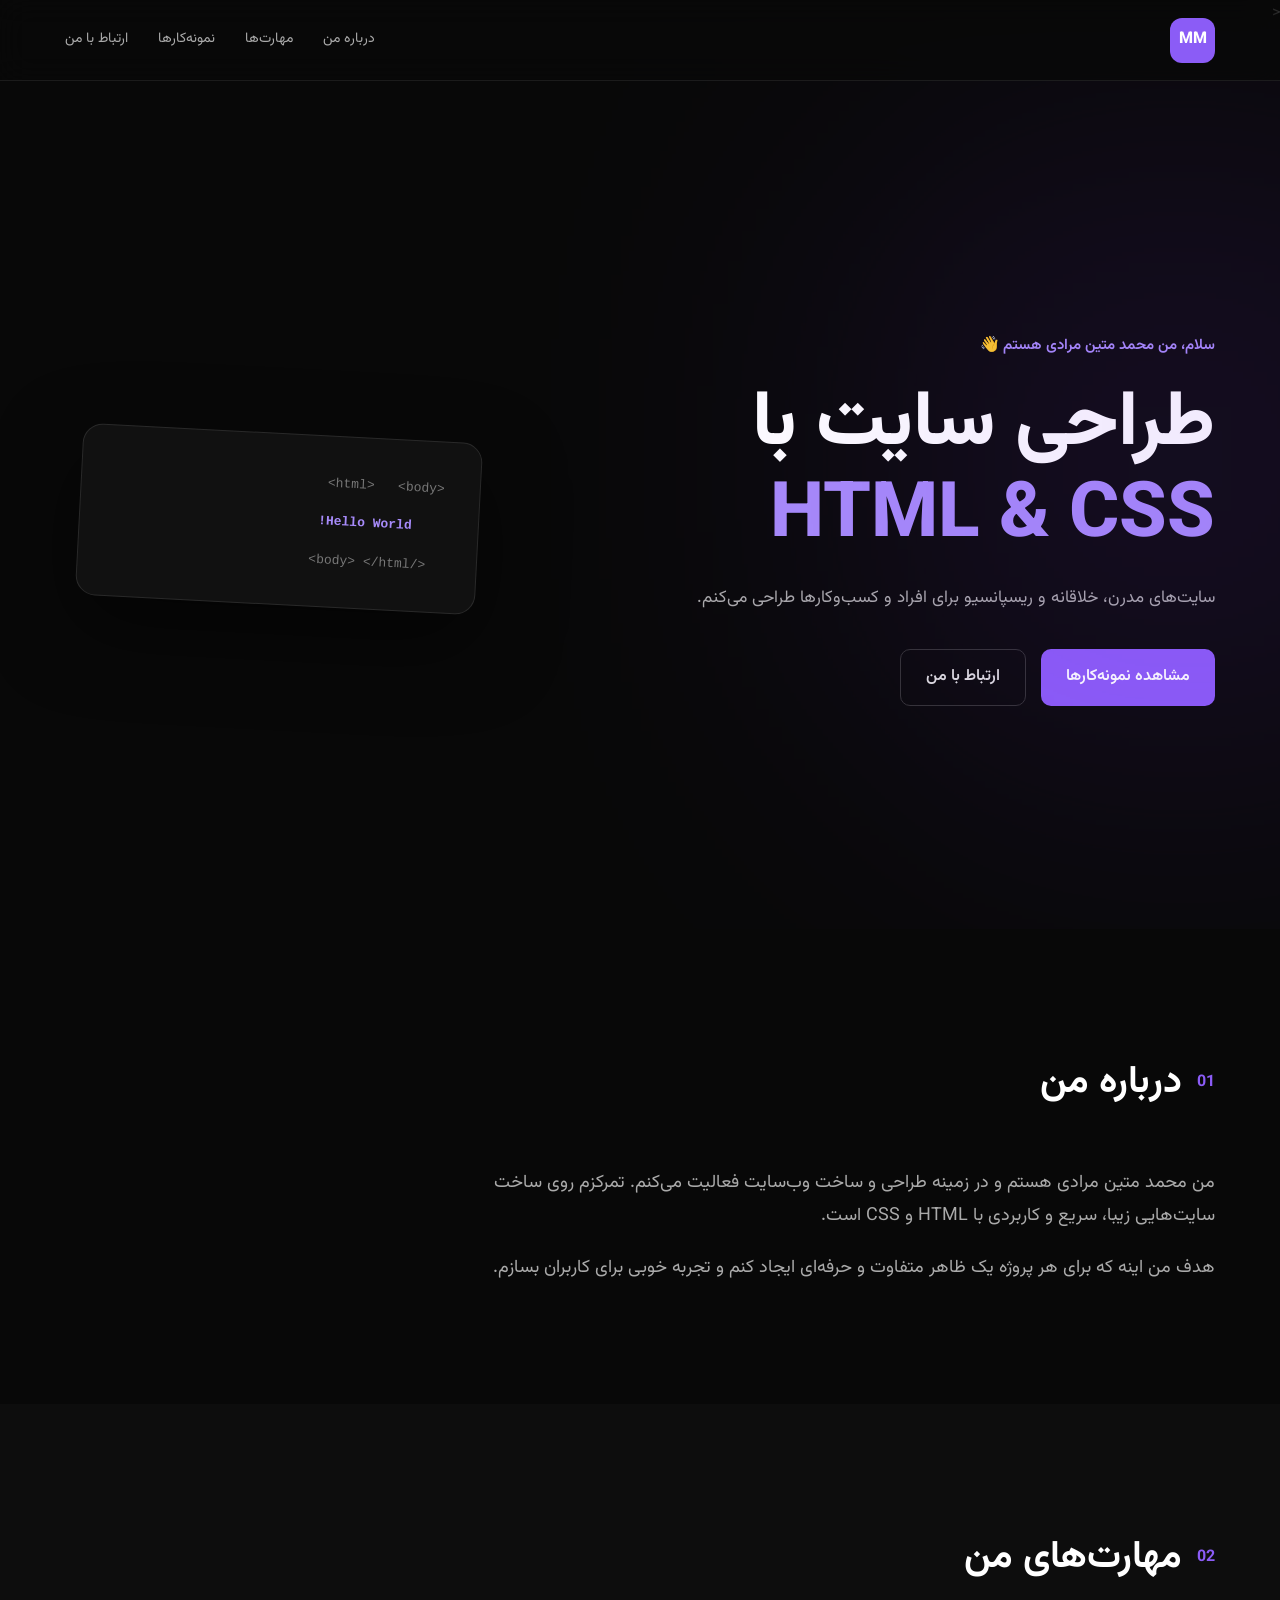
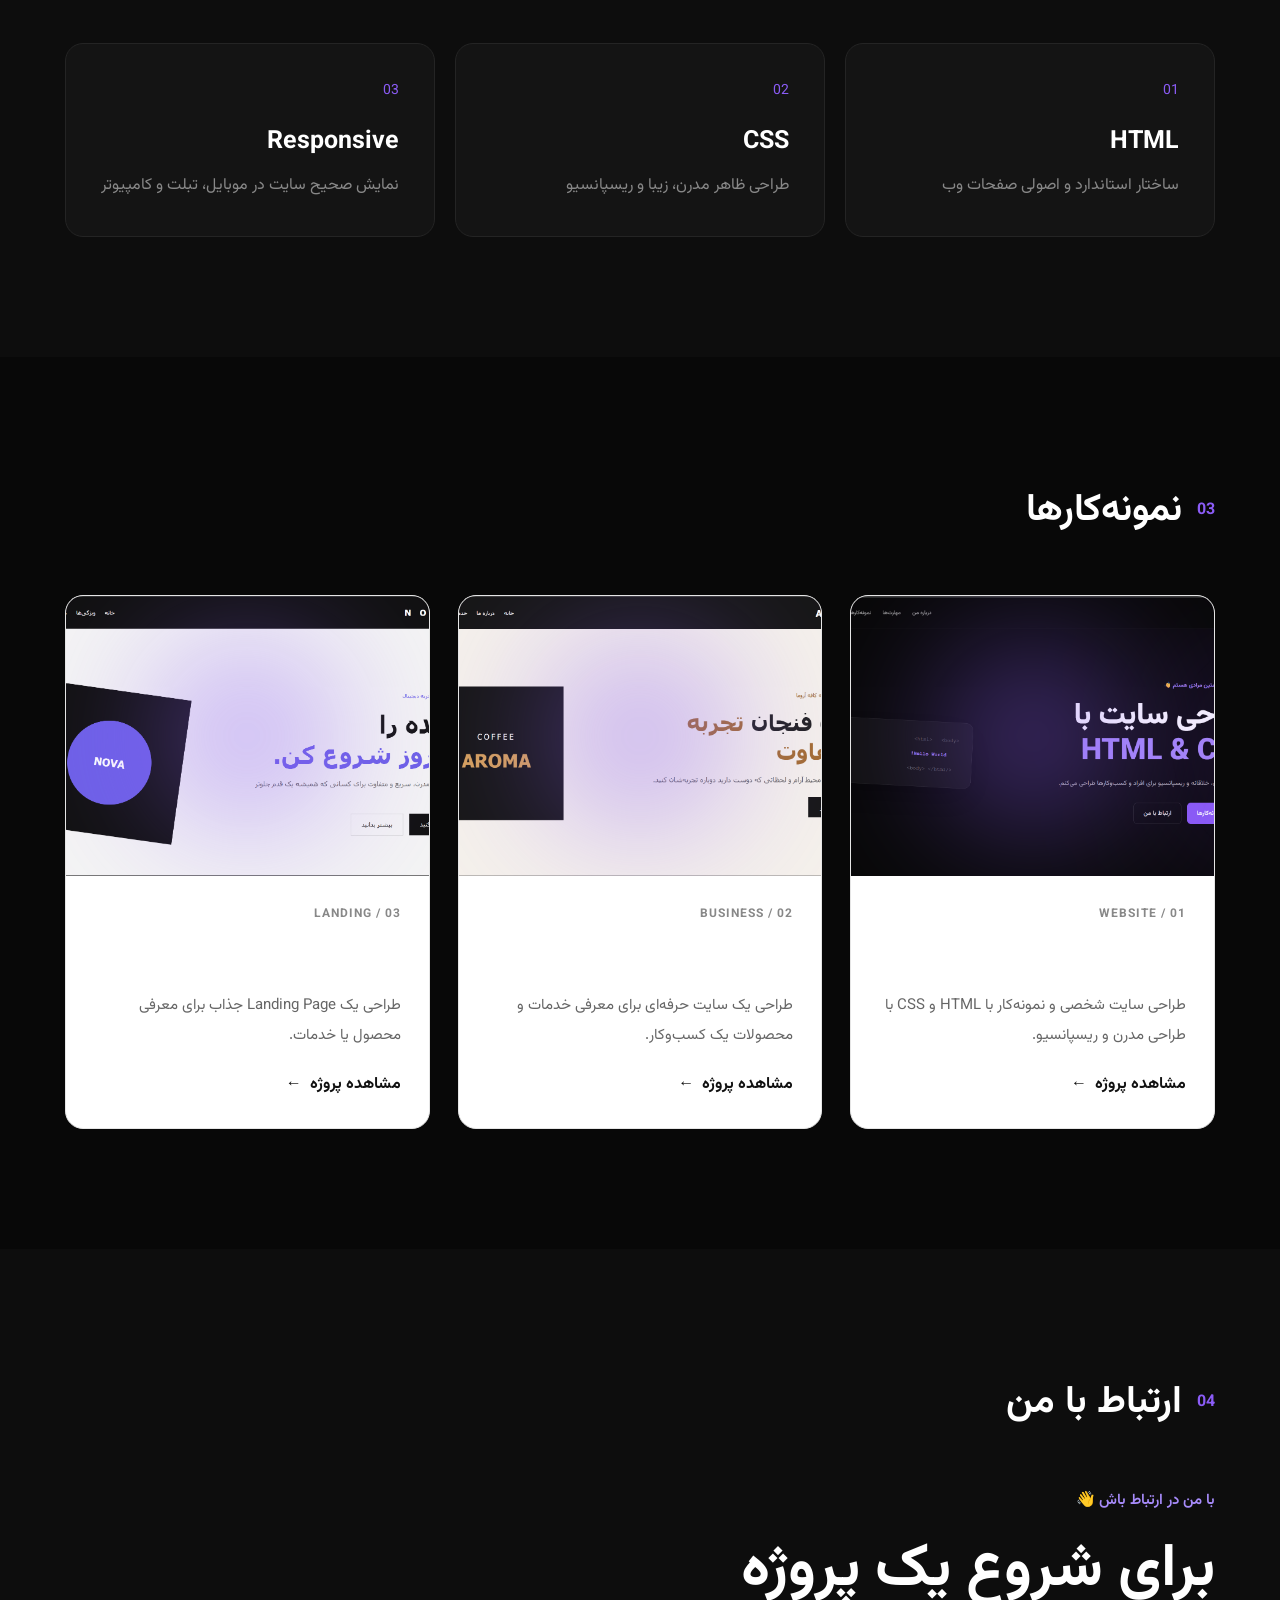
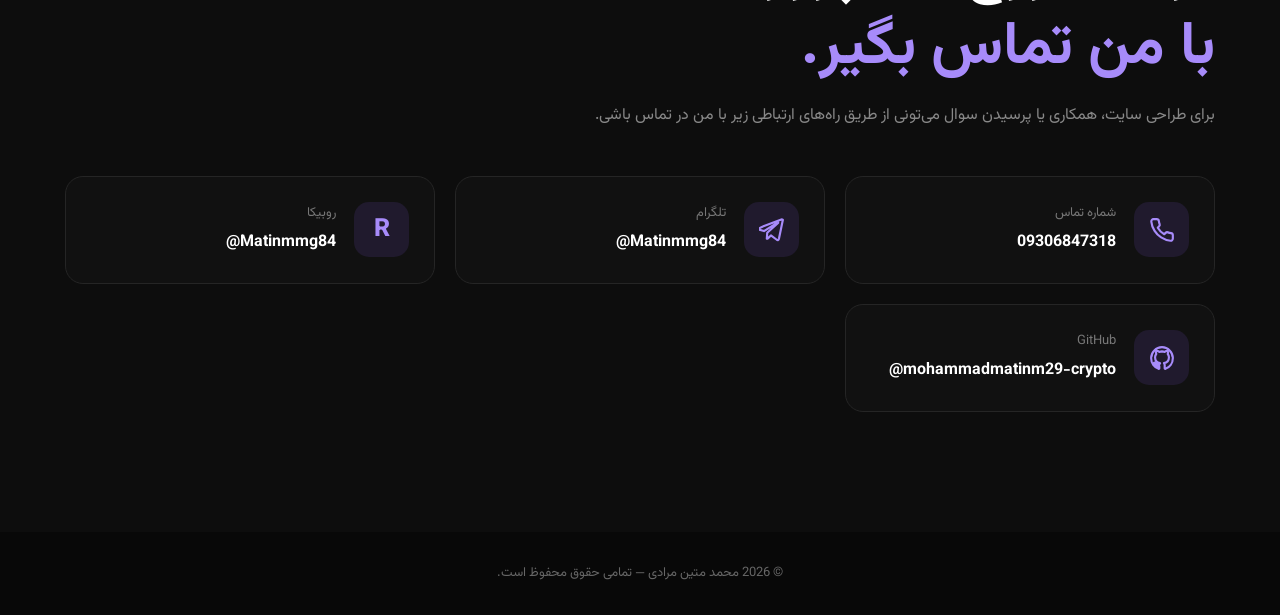
<file: index.html>
<!DOCTYPE html>
<html lang="fa" dir="rtl">
<head>
    <<head>

    <meta charset="UTF-8">

    <meta name="viewport"
          content="width=device-width, initial-scale=1.0">

    <title>
        محمد متین مرادی | طراح سایت و توسعه‌دهنده وب
    </title>

    <meta name="description"
          content="پورتفولیوی محمد متین مرادی؛ طراح و توسعه‌دهنده وب، متخصص طراحی سایت‌های مدرن، ریسپانسیو و حرفه‌ای با HTML و CSS.">

    <meta property="og:title"
      content="محمد متین مرادی | طراح سایت">

<meta property="og:description"
      content="پورتفولیوی محمد متین مرادی؛ طراحی سایت‌های مدرن و ریسپانسیو.">

<meta property="og:type"
      content="website">

<meta property="og:url"
      content="https://mohammadmatinm29-crypto.github.io/">

<meta property="og:image"
      content="https://mohammadmatinm29-crypto.github.io/images/project-1.jpg">

<meta property="og:locale"
      content="fa_IR">
    <meta name="author"
          content="محمد متین مرادی">

    <meta name="robots"
          content="index, follow">

    <meta name="language"
          content="fa">

    <meta name="theme-color"
          content="#111111">

    <link rel="icon"
          type="image/png"
          href="/ChatGPT Image Aug 24, 2026, 04_18_08 PM.png">

    <link rel="stylesheet"
          href="style.css">

</head>
</head>

<body>
     <div id="top"></div>
    <header class="header">
        <div class="container">
            <a href="#top" class="logo">MM</a>

            <button class="menu-btn" id="menuBtn" aria-label="باز کردن منو">
    ☰
</button>

<nav class="nav" id="navMenu">
    <a href="#about">درباره من</a>
    <a href="#skills">مهارت‌ها</a>
    <a href="#projects">نمونه‌کارها</a>
    <a href="#contact">ارتباط با من</a>
</nav>
        </div>
    </header>


    <main>

        <!-- Hero -->
        <section class="hero">
            <div class="container hero-content">

                <div class="hero-text">
                    <p class="small-title">سلام، من محمد متین مرادی هستم 👋</p>

                    <h1>
                        طراحی سایت با
                        <span>HTML & CSS</span>
                    </h1>

                    <p class="hero-description">
                        سایت‌های مدرن، خلاقانه و ریسپانسیو برای افراد و کسب‌وکارها طراحی می‌کنم.
                    </p>

                    <div class="hero-buttons">
                        <a href="#projects" class="btn primary">
                            مشاهده نمونه‌کارها
                        </a>

                        <a href="#contact" class="btn secondary">
                            ارتباط با من
                        </a>

  
                    </div>
                </div>

                <div class="hero-card">
                    <div class="code-box">
                        <span>&lt;html&gt;</span>
                        <span>&nbsp;&nbsp;&lt;body&gt;</span>
                        <strong>&nbsp;&nbsp;&nbsp;&nbsp;Hello World!</strong>
                        <span>&nbsp;&nbsp;&lt;/body&gt;</span>
                        <span>&lt;/html&gt;</span>
                    </div>
                </div>

            </div>
        </section>


        <!-- About -->
        <section id="about" class="section">
            <div class="container">

                <div class="section-title">
                    <span>01</span>
                    <h2>درباره من</h2>
                </div>

                <div class="about-content">
                    <p>
                        من محمد متین مرادی هستم و در زمینه طراحی و ساخت وب‌سایت فعالیت می‌کنم.
                        تمرکزم روی ساخت سایت‌هایی زیبا، سریع و کاربردی با HTML و CSS است.
                    </p>

                    <p>
                        هدف من اینه که برای هر پروژه یک ظاهر متفاوت و حرفه‌ای ایجاد کنم
                        و تجربه خوبی برای کاربران بسازم.
                    </p>
                </div>

            </div>
        </section>


        <!-- Skills -->
        <section id="skills" class="section dark-section">
            <div class="container">

                <div class="section-title">
                    <span>02</span>
                    <h2>مهارت‌های من</h2>
                </div>

                <div class="skills">

                    <div class="skill-card">
                        <div class="skill-number">01</div>
                        <h3>HTML</h3>
                        <p>
                            ساختار استاندارد و اصولی صفحات وب
                        </p>
                    </div>

                    <div class="skill-card">
                        <div class="skill-number">02</div>
                        <h3>CSS</h3>
                        <p>
                            طراحی ظاهر مدرن، زیبا و ریسپانسیو
                        </p>
                    </div>

                    <div class="skill-card">
                        <div class="skill-number">03</div>
                        <h3>Responsive</h3>
                        <p>
                            نمایش صحیح سایت در موبایل، تبلت و کامپیوتر
                        </p>
                    </div>

                </div>

            </div>
        </section>


       <!-- Projects -->
<section id="projects" class="section">
    <div class="container">

        <div class="section-title">
            <span>03</span>
            <h2>نمونه‌کارها</h2>
        </div>

        <div class="projects">

            <!-- Project 01 -->
            <article class="project-card">

                <div class="project-image">
    <img src="/project1-img.png" alt="نمونه کار سایت شخصی">
</div>

                <div class="project-info">
                    <span class="project-number">01 / WEBSITE</span>

                    <h3>سایت شخصی من</h3>

                    <p>
                        طراحی سایت شخصی و نمونه‌کار با
                        HTML و CSS با طراحی مدرن و ریسپانسیو.
                    </p>

     <a href="https://mohammadmatinm29-crypto.github.io/portfolio-project/" target="_blank">
    مشاهده پروژه
    <span>←</span>
</a>
                </div>

            </article>


            <!-- Project 02 -->
            <article class="project-card">

               <div class="project-image">
    <img src="/priject2-img.png" alt="نمونه کار سایت شخصی">
</div>

                <div class="project-info">
                    <span class="project-number">02 / BUSINESS</span>

                    <h3>سایت معرفی کسب‌وکار</h3>

                    <p>
                        طراحی یک سایت حرفه‌ای برای معرفی
                        خدمات و محصولات یک کسب‌وکار.
                    </p>

                <a href="https://mohammadmatinm29-crypto.github.io/business-website/" target="_blank">
    مشاهده پروژه
    <span>←</span>
</a>
                </div>

            </article>


            <!-- Project 03 -->
            <article class="project-card">

            <div class="project-image">
    <img src="/priject3-img.png" alt="نمونه کار سایت شخصی">
</div>

                <div class="project-info">
                    <span class="project-number">03 / LANDING</span>

                    <h3>صفحه فرود مدرن</h3>

                    <p>
                        طراحی یک Landing Page جذاب برای
                        معرفی محصول یا خدمات.
                    </p>

                    <a href="https://mohammadmatinm29-crypto.github.io/landing-page/" target="_blank">
    مشاهده پروژه
    <span>←</span>
</a>
                </div>

            </article>

        </div>

    </div>
</section>



      <!-- Contact -->
<section id="contact" class="section contact-section">
    <div class="container">

        <div class="section-title">
            <span>04</span>
            <h2>ارتباط با من</h2>
        </div>

        <div class="contact-intro">
            <span class="small-title">با من در ارتباط باش 👋</span>

            <h2>
                برای شروع یک پروژه
                <br>
                <span>با من تماس بگیر.</span>
            </h2>

            <p>
                برای طراحی سایت، همکاری یا پرسیدن سوال می‌تونی از طریق
                راه‌های ارتباطی زیر با من در تماس باشی.
            </p>
        </div>


        <div class="contact-cards">

            <!-- Phone -->
            <a href="tel:09123456789" class="contact-card">

                <div class="contact-icon">
                    <svg viewBox="0 0 24 24">
                        <path d="M22 16.92v3a2 2 0 0 1-2.18 2
                        19.79 19.79 0 0 1-8.63-3.07
                        19.5 19.5 0 0 1-6-6
                        19.79 19.79 0 0 1-3.07-8.67
                        A2 2 0 0 1 4.11 2h3
                        a2 2 0 0 1 2 1.72
                        12.84 12.84 0 0 0 .7 2.81
                        2 2 0 0 1-.45 2.11L8.09 9.91
                        a16 16 0 0 0 6 6l1.27-1.27
                        a2 2 0 0 1 2.11-.45
                        12.84 12.84 0 0 0 2.81.7
                        A2 2 0 0 1 22 16.92z"/>
                    </svg>
                </div>

                <div>
                    <span>شماره تماس</span>
                    <strong>09306847318</strong>
                </div>

            </a>

           <!-- Telegram -->
<a href="https://t.me/Matinmmg84"
   target="_blank"
   class="contact-card">

    <div class="contact-icon">
        <svg viewBox="0 0 24 24">
            <path d="M21.9 3.2
            L18.4 20.1
            C18.1 21.3 17.4 21.6 16.4 21
            L11 17
            L8.4 19.5
            C8.1 19.8 7.8 20.1 7.2 20.1
            L7.6 14.6
            L17.6 5.5
            C18 5.1 17.5 4.9 17 5.2
            L4.6 13
            L0 11.6
            C-1 11.3 -1 10.6 4.7 8.4
            L20.6 2.3
            C21.5 2 22.3 2.6 21.9 3.2Z"/>
        </svg>
    </div>

    <div>
        <span>تلگرام</span>
        <strong>@Matinmmg84</strong>
    </div>

</a>


            <!-- Rubika -->
            <a href="https://rubika.ir/Matinmmg84"
               target="_blank"
               class="contact-card">

                <div class="contact-icon rubika-icon">
                    R
                </div>

                <div>
                    <span>روبیکا</span>
                    <strong>@Matinmmg84</strong>
                </div>

            </a>

            <a href="https://github.com/mohammadmatinm29-crypto"
   target="_blank"
   class="contact-card">

    <div class="contact-icon">
        <svg viewBox="0 0 24 24">
            <path d="M12 2
            C6.48 2 2 6.58 2 12.26
            C2 16.79 4.87 20.62 8.84 21.99
            C9.34 22.08 9.52 21.77 9.52 21.5
            V19.7
            C6.73 20.34 6.14 18.32 6.14 18.32
            C5.69 17.12 5.04 16.8 5.04 16.8
            C4.14 16.16 5.11 16.17 5.11 16.17
            C6.1 16.24 6.62 17.22 6.62 17.22
            C7.5 18.78 8.93 18.34 9.55 18.08
            C9.64 17.41 9.9 16.97 10.18 16.72
            C7.95 16.46 5.61 15.57 5.61 11.31
            C5.61 10.09 6.03 9.1 6.73 8.32
            C6.61 8 6.25 6.95 6.84 5.4
            C6.84 5.4 7.75 5.09 9.51 6.31
            C10.32 6.08 11.16 5.96 12 5.95
            C12.84 5.96 13.68 6.08 14.49 6.31
            C16.25 5.09 17.16 5.4 17.16 5.4
            C17.75 6.95 17.39 8 17.27 8.32
            C17.97 9.1 18.39 10.09 18.39 11.31
            C18.39 15.58 16.04 16.45 13.81 16.71
            C14.16 17.03 14.48 17.65 14.48 18.61
            V21.5
            C14.48 21.77 14.66 22.08 15.17 21.99
            C19.13 20.62 22 16.79 22 12.26
            C22 6.58 17.52 2 12 2Z"/>
        </svg>
    </div>

    <div>
        <span>GitHub</span>
        <strong>@mohammadmatinm29-crypto</strong>
    </div>

</a>

        </div>

    </div>
</section>


    </main>


    <footer class="footer">
        <div class="container">
            <p>
                © 2026 محمد متین مرادی — تمامی حقوق محفوظ است.
            </p>
        </div>
    </footer>
 <script src="script.js"></script>
</body>
</html>
</file>
<file: style.css>
@import url('https://fonts.googleapis.com/css2?family=Vazirmatn:wght@400;500;600;700;800&display=swap');

* {
    margin: 0;
    padding: 0;
    box-sizing: border-box;
}

html {
    scroll-behavior: smooth;
}

body {
    font-family: 'Vazirmatn', sans-serif;
    background: #080808;
    color: #ffffff;
    line-height: 1.8;
}

a {
    color: inherit;
    text-decoration: none;
}

.container {
    width: min(1150px, 90%);
    margin: auto;
}


/* Header */

.header {
    position: fixed;
    top: 0;
    width: 100%;
    z-index: 100;
    background: rgba(8, 8, 8, 0.75);
    backdrop-filter: blur(15px);
    border-bottom: 1px solid rgba(255,255,255,0.08);
}

.header .container {
    height: 80px;
    display: flex;
    align-items: center;
    justify-content: space-between;
}

.logo {
    width: 45px;
    height: 45px;
    display: flex;
    align-items: center;
    justify-content: center;
    border-radius: 12px;
    background: #8b5cf6;
    font-weight: 800;
}

.nav {
    display: flex;
    gap: 30px;
}

.nav a {
    color: #aaa;
    font-size: 14px;
    transition: 0.3s;
}

.nav a:hover {
    color: #fff;
}


/* Hero */

.hero {
    min-height: 100vh;
    display: flex;
    align-items: center;
    position: relative;
    overflow: hidden;
}

.hero::before {
    content: "";
    position: absolute;
    width: 500px;
    height: 500px;
    background: #7c3aed;
    filter: blur(180px);
    opacity: 0.18;
    top: 20%;
    right: -150px;
}

.hero-content {
    display: grid;
    grid-template-columns: 1.2fr 0.8fr;
    align-items: center;
    gap: 80px;
    padding-top: 80px;
}

.small-title {
    color: #a78bfa;
    font-size: 15px;
    font-weight: 600;
}

.hero h1 {
    font-size: clamp(45px, 6vw, 78px);
    line-height: 1.2;
    margin: 20px 0;
    font-weight: 800;
}

.hero h1 span,
.contact h2 span {
    color: #a78bfa;
}

.hero-description {
    color: #aaa;
    font-size: 17px;
    max-width: 600px;
}

.hero-buttons {
    display: flex;
    gap: 15px;
    margin-top: 35px;
}

.btn {
    display: inline-flex;
    align-items: center;
    justify-content: center;
    padding: 13px 25px;
    border-radius: 10px;
    transition: 0.3s;
    font-weight: 600;
}

.primary {
    background: #8b5cf6;
    color: white;
}

.primary:hover {
    background: #7c3aed;
    transform: translateY(-3px);
}

.secondary {
    border: 1px solid #333;
    color: #ddd;
}

.secondary:hover {
    border-color: #8b5cf6;
}


/* Code Card */

.hero-card {
    display: flex;
    justify-content: center;
}

.code-box {
    width: 100%;
    max-width: 400px;
    padding: 35px;
    background: #111;
    border: 1px solid #292929;
    border-radius: 20px;
    box-shadow: 0 30px 80px rgba(0,0,0,0.5);
    font-family: monospace;
    color: #777;
    transform: rotate(3deg);
}

.code-box strong {
    display: block;
    color: #a78bfa;
    margin: 15px 0;
}


/* Sections */

.section {
    padding: 120px 0;
}

.dark-section {
    background: #0d0d0d;
}

.section-title {
    display: flex;
    align-items: center;
    gap: 15px;
    margin-bottom: 50px;
}

.section-title span {
    color: #8b5cf6;
    font-weight: 700;
}

.section-title h2 {
    font-size: 38px;
}


/* About */

.about-content {
    max-width: 800px;
    color: #aaa;
    font-size: 18px;
}

.about-content p + p {
    margin-top: 20px;
}


/* Skills */

.skills {
    display: grid;
    grid-template-columns: repeat(3, 1fr);
    gap: 20px;
}

.skill-card {
    padding: 35px;
    background: #141414;
    border: 1px solid #242424;
    border-radius: 18px;
    transition: 0.3s;
}

.skill-card:hover {
    transform: translateY(-8px);
    border-color: #8b5cf6;
}

.skill-number {
    color: #8b5cf6;
    font-size: 14px;
}

.skill-card h3 {
    font-size: 25px;
    margin: 15px 0 8px;
}

.skill-card p {
    color: #888;
}


/* Projects */

.projects {
    display: grid;
    grid-template-columns: repeat(3, 1fr);
    gap: 20px;
}

.project-card {
    background: #111;
    border: 1px solid #222;
    border-radius: 18px;
    overflow: hidden;
    transition: 0.3s;
}

.project-card:hover {
    transform: translateY(-8px);
    border-color: #8b5cf6;
}

.project-image {
    height: 220px;
    display: flex;
    align-items: center;
    justify-content: center;
    background: linear-gradient(
        135deg,
        #21154a,
        #111
    );
    color: #a78bfa;
    font-size: 25px;
    font-weight: 700;
}

.project-info {
    padding: 25px;
}

.project-info h3 {
    font-size: 20px;
}

.project-info p {
    color: #888;
    margin: 10px 0 20px;
}

.project-info a {
    color: #a78bfa;
}


/* Contact */

.contact-section {
    background: #0d0d0d;
}

.contact {
    display: flex;
    justify-content: space-between;
    align-items: center;
    gap: 40px;
}

.contact h2 {
    font-size: clamp(35px, 5vw, 60px);
    line-height: 1.3;
    margin-top: 15px;
}


/* Footer */

.footer {
    padding: 30px 0;
    color: #666;
    text-align: center;
    font-size: 13px;
}

/* Contact */

.contact-intro {
    margin-bottom: 45px;
}

.contact-intro h2 {
    font-size: clamp(35px, 5vw, 60px);
    line-height: 1.3;
    margin: 15px 0;
}

.contact-intro h2 span {
    color: #a78bfa;
}

.contact-intro p {
    color: #888;
    max-width: 650px;
    font-size: 16px;
}


/* Contact Cards */

.contact-cards {
    display: grid;
    grid-template-columns: repeat(3, 1fr);
    gap: 20px;
}

.contact-card {
    display: flex;
    align-items: center;
    gap: 18px;

    padding: 25px;

    background: #111;
    border: 1px solid #252525;
    border-radius: 18px;

    transition: all 0.3s ease;
}

.contact-card:hover {
    transform: translateY(-7px);
    border-color: #8b5cf6;
    background: #151515;
}

.contact-icon {
    width: 55px;
    height: 55px;

    flex-shrink: 0;

    display: flex;
    align-items: center;
    justify-content: center;

    border-radius: 15px;

    background: rgba(139, 92, 246, 0.12);
    color: #a78bfa;
}

.contact-icon svg {
    width: 26px;
    height: 26px;

    fill: none;
    stroke: currentColor;
    stroke-width: 2;
    stroke-linecap: round;
    stroke-linejoin: round;
}

.contact-card span {
    display: block;
    color: #777;
    font-size: 13px;
    margin-bottom: 4px;
}

.contact-card strong {
    display: block;
    color: #fff;
    font-size: 16px;
    direction: ltr;
}


/* Rubika Icon */

.rubika-icon {
    font-size: 25px;
    font-weight: 800;
}

/* New Projects */

.project-image {
    position: relative;
    overflow: hidden;
}

.project-image::before {
    content: "";
    position: absolute;
    width: 180px;
    height: 180px;
    border-radius: 50%;
    background: #8b5cf6;
    filter: blur(70px);
    opacity: 0.5;
}

.project-image span {
    position: relative;
    z-index: 2;

    font-size: 24px;
    font-weight: 800;
    letter-spacing: 2px;
}


/* Project backgrounds */
.project-image {
    width: 100%;
    height: 320px;
    overflow: hidden;
    background: #eee;
}

.project-image img {
    width: 100%;
    height: 100%;
    object-fit: cover;
    display: block;
    transition: transform 0.5s ease;
}

.project-card:hover .project-image img {
    transform: scale(1.05);
}


/* Project number */

.project-number {
    color: #8b5cf6;
    font-size: 11px;
    font-weight: 700;
    letter-spacing: 1px;
}


/* Project title */

.project-info h3 {
    margin-top: 10px;
}


/* Project link */

.project-info a {
    display: inline-flex;
    align-items: center;
    gap: 8px;

    transition: 0.3s;
}

.project-info a:hover {
    color: #fff;
    gap: 14px;
}

.project-info a span {
    transition: 0.3s;
}



/* Mobile */

@media (max-width: 800px) {

    .nav {
        display: none;
    }

    .hero-content {
        grid-template-columns: 1fr;
        gap: 50px;
    }

    .hero {
        padding: 120px 0 70px;
    }

    .hero h1 {
        font-size: 45px;
    }

    .skills,
    .projects {
        grid-template-columns: 1fr;
    }

    .contact {
        flex-direction: column;
        align-items: flex-start;
    }

    .section {
        padding: 80px 0;
    }

    .contact-cards {
        grid-template-columns: 1fr;
    }

    .contact-card {
        padding: 20px;
    }
}

/* =========================
   PROJECT CARDS
========================= */

.projects {
    display: grid;
    grid-template-columns: repeat(3, 1fr);
    gap: 28px;
}

.project-card {
    background: #fff;
    border: 1px solid #e5e5e5;
    overflow: hidden;
    transition:
        transform 0.35s ease,
        box-shadow 0.35s ease;

}

.project-card:hover {
    transform: translateY(-8px);
    box-shadow: 0 18px 40px rgba(0, 0, 0, 0.10);
}

.project-image {
    width: 100%;
    height: 280px;
    overflow: hidden;
    background: #eee;
}

.project-image img {
    width: 100%;
    height: 100%;
    display: block;
    object-fit: cover;
    transition: transform 0.5s ease;
}

.project-card:hover .project-image img {
    transform: scale(1.06);
}

.project-info {
    padding: 28px;
}

.project-number {
    display: block;
    font-size: 12px;
    color: #888;
    letter-spacing: 1px;
    margin-bottom: 10px;
}

.project-info h3 {
    font-size: 24px;
    margin-bottom: 12px;
}

.project-info p {
    color: #666;
    font-size: 15px;
    line-height: 2;
    margin-bottom: 20px;
}

.project-info a {
    display: inline-flex;
    align-items: center;
    gap: 8px;
    color: #111;
    text-decoration: none;
    font-weight: bold;
    transition: 0.3s;
}

.project-info a:hover {
    gap: 14px;
}


/* =========================
   MOBILE
========================= */

@media (max-width: 900px) {

    .projects {
        grid-template-columns: 1fr;
    }

    .project-image {
        height: 300px;
    }

}

@media (max-width: 600px) {

    .project-image {
        height: 230px;
    }

    .project-info {
        padding: 22px;
    }

    .project-info h3 {
        font-size: 21px;
    }

}

/* =========================
   MOBILE MENU
========================= */

.menu-btn {
    display: none;
    background: none;
    border: none;
    color: #fff;
    font-size: 30px;
    cursor: pointer;
}


/* موبایل */

@media (max-width: 768px) {

    .header .container {
        position: relative;
    }

    .menu-btn {
        display: block;
    }

    .nav {
        display: none;
        position: absolute;
        top: 75px;
        right: 0;
        width: 100%;
        background: #111;
        flex-direction: column;
        align-items: center;
        gap: 0;
        padding: 10px 0;
        z-index: 1000;
    }

    .nav.active {
        display: flex;
    }

    .nav a {
        width: 100%;
        text-align: center;
        padding: 15px;
    }

    .nav a:hover {
        background: #1c1c1c;
    }
}
</file>
